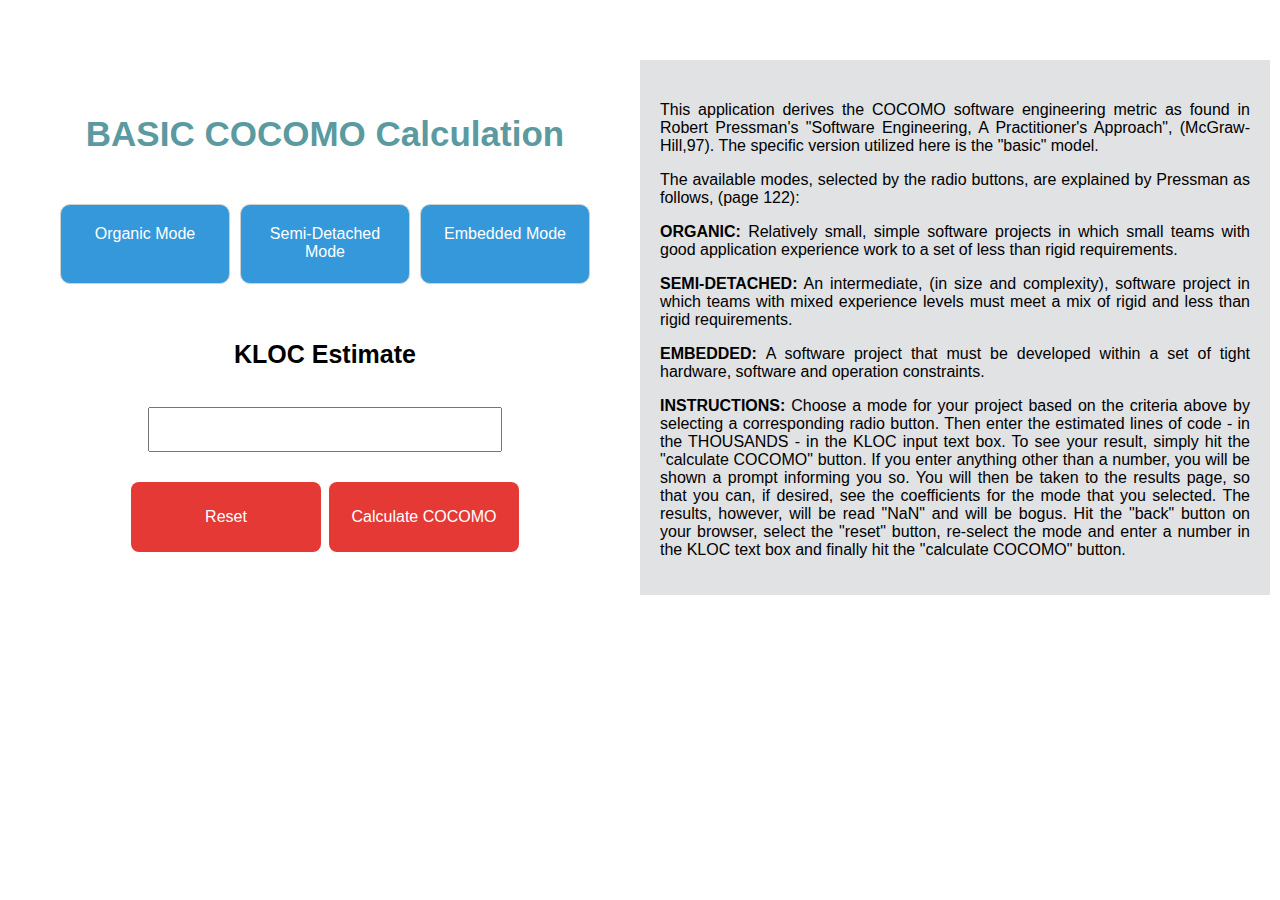
<file: index.html>
<!DOCTYPE html>
<html>
<head>
	<title>COCOMO CALCULATOR</title>
	<link rel="stylesheet" type="text/css" href="style.css">
	<script language="JavaScript">

		/* CLEAR TEXT */
		function clear(){
			status = "";
		}

		/* PROMPT KLOC */
		function promptKLOC(){
			status = "KLOC";
		}

		/* DECLARE VAR */
		var a;
		var b;
		var c;
		var d;
		var e;
		var KLOC;
		var checked_button;
		var t;

		/* RESET CHOICE */
		function reset()  {
		     KLOC = "";
			return(true);
		}

		/* RETURN NaN*/
		function isFloat(string) {
		    var val = parseFloat(string);
		    return(val > 0);
		}

		/* Sets the 'button' variable to be used with COCOMO coefficients. */
		function selectMe(choice){
			checked_button = choice;
			return(true);
		}

		/* CHOOSE MODE */
		function chmode(checked_button){
			if(checked_button=="Organic"){
				a = 2.4;
				b = 1.05;
			   	c = 2.5;
			   	d = 0.38;
			}
			else if(checked_button=="Semi-detached"){
			   	a = 3.0;
			   	b = 1.12;
			   	c = 2.5;
			   	d = 0.35;
		    }
			else {
			   	a = 3.6;
				b = 1.20;
			   	c = 2.5;
			   	d = 0.32;
			}
			return(true);
		}

		/*  Evaluates the input of the 'KLOC' field. Calls the 'isFloat'
			primative to insure that a useful entry was submitted. */
		function checkSubmission(){
		  	KLOC = document.cocomoForm.KLOC.value;
		  	if (!isFloat(KLOC)) {
		    	reset();
		      	alert("KLOC must be a Float.");
		      	return(false);
		  }
		  return(true);
		}

		/* Receives the value 'e' calculated in the 'calCOCeffort() function, along
			with the variables chosen in the 'chooseMode()' function, to determine
			the chronological time in months for the development of the application. */
		function calcCOCtime(c, d, e){
      		t = c*Math.pow(e,d);
      		return(t);
		}

		function isOneChecked() {
			  // All <input> tags...
			  var chx = document.getElementsByTagName('input');
			  for (var i=0; i<chx.length; i++) {
			    // If you have more than one radio group, also check the name attribute
			    // for the one you want as in && chx[i].name == 'choose'
			    // Return true from the function on first match of a checked item
			    if (chx[i].type == 'radio' && chx[i].checked) {
			      return true;
			    }
			  }
			  // End of the loop, return false
				alert("Please Select a Mode");
			  return false;
			}

		/* Takes the verified input for KLOC and the coefficients for the given
			project size and finds the measure of effort in person/months. */
		function calCOCeffort(KLOC){
			var bool = this.isOneChecked();
			if(bool==true){
				chmode(checked_button);
					checkSubmission();
					e = a * Math.pow(KLOC, b);
					calcCOCtime(c, d, e);

					var rowColor="#B2B8C8";
			document.writeln
				(
				 '<div style="padding-top:50px;">\n' +
				 '	<div style="content: ""; display:table; clear:both;">\n' +
				 '		<div style="float:left; width:50%; padding:20px; padding-top:25px; height:initial; font-family:helvetica;">\n' +
				 '		<h2 style="font-family:helvetica; font-size:25px; color:#5b9aa0; font-style:bold; text-align:center;">YOUR BASIC COCOMO RESULTS !!!</h2>\n' +
				 '		<div style="padding-top: 10px;">\n' +
				 '			<table style="width:90%; text-align:justify; border:2px; border-collapse:collapse; border-color:#BDBDBD;">\n' +
				 '  				<tr style="border: 1px solid black; border-collapse: collapse; border-color: #BDBDBD; border-right: thin solid #BDBDBD;">\n' +
				 '      				<td style="font-family:helvetica; border-right:thin solid #BDBDBD; padding:3px;"><b>MODE</b>\n' +
				 '	  				<td style="font-family:helvetica; border-right:thin solid #BDBDBD; padding:3px;">' + checked_button + '\n' +
				 '  				<tr style="border: 1px solid black; border-collapse: collapse; border-color: #BDBDBD; border-right: thin solid #BDBDBD;">\n' +
				 '      					<td style="font-family:helvetica; border-right:thin solid #BDBDBD; padding:3px;"><b>"A" variable</b>\n' +
				 '      					<td style="font-family:helvetica; border-right:thin solid #BDBDBD; padding:3px;">' + a + '\n' +
				 '  				<tr style="border: 1px solid black; border-collapse: collapse; border-color: #BDBDBD; border-right: thin solid #BDBDBD;">\n' +
				 '      				<td style="font-family:helvetica; border-right:thin solid #BDBDBD; padding:3px;"><b>"B" variable</b>\n' +
				 '      				<td style="font-family:helvetica; border-right:thin solid #BDBDBD; padding:3px;">' + b + '\n' +
				 '  				<tr style="border: 1px solid black; border-collapse: collapse; border-color: #BDBDBD; border-right: thin solid #BDBDBD;">\n' +
				 '      				<td style="font-family:helvetica; border-right:thin solid #BDBDBD; padding:3px;"><b>"C" variable</b>\n' +
				 '      				<td style="font-family:helvetica; border-right:thin solid #BDBDBD; padding:3px;">' + c + '\n' +
				 '  				<tr style="border: 1px solid black; border-collapse:collapse; border-color: #BDBDBD; border-right: thin solid #BDBDBD;">\n' +
				 '      				<td style="font-family:helvetica; border-right:thin solid #BDBDBD; padding:3px;"><b>"D" variable</b>\n' +
				 '      				<td style="font-family:helvetica; border-right:thin solid #BDBDBD; padding:3px;">' + d + '\n' +
				 '  				<tr style="border: 1px solid black; border-collapse:collapse; border-color: #BDBDBD; border-right: thin solid #BDBDBD;">\n' +
				 '      				<td style="font-family:helvetica; border-right:thin solid #BDBDBD; padding:3px;"><b>KLOC</b>\n' +
				 '      				<td style="font-family:helvetica; border-right:thin solid #BDBDBD; padding:3px;">' + KLOC + '\n' +
				 '  				<tr style="border: 1px solid black; border-collapse:collapse; border-color: #BDBDBD; border-right: thin solid #BDBDBD;">\n' +
				 '      				<td style="font-family:helvetica; border-right:thin solid #BDBDBD; padding:3px;"><b>EFFORT, (in person/months)</b>\n' +
				 '      				<td style="font-family:helvetica; border-right:thin solid #BDBDBD; padding:3px;">' + e + '\n' +
				 '  				<tr style="border: 1px solid black; border-collapse:collapse; border-color: #BDBDBD; border-right: thin solid #BDBDBD;">\n' +
				 '      				<td style="font-family:helvetica; border-right:thin solid #BDBDBD; padding:3px;"><b>DURATION, (in months)</b>\n' +
				 '      				<td style="font-family:helvetica; border-right:thin solid #BDBDBD; padding:3px;">' + t + '\n' +
				 '  				<tr style="border: 1px solid black; border-collapse:collapse; border-color: #BDBDBD; border-right: thin solid #BDBDBD;">\n' +
				 '	  				<td style="font-family:helvetica; border-right:thin solid #BDBDBD; padding:3px;"><b>STAFFING, (recommended)</b>\n' +
				 '	  				<td style="font-family:helvetica; border-right:thin solid #BDBDBD; padding:3px;">' + e/t + '\n' +
				 ' 				<tr style="border: 1px solid black; border-collapse:collapse; border-color: #BDBDBD; border-right: thin solid #BDBDBD;">\n' +
				 '			</table>\n' +
				 '		<div style="padding-top:40px;">\n' +
				 '			<table align="right">\n' +
				 '				<tr>\n' +
				 '					<td><input type="button" style="background-color:#008CBA; border:none; color:white; padding:20px; width:190px; height:70px; text-align:center; display: inline-block; font-size:16px; margin: 4px 2px; cursor: pointer; border-radius: 8px;" onClick="history.go(0)" VALUE="Calculate Again"></td>\n' +
				 '				</tr>\n' +
				 '			</table>\n' +
				 '		</div></div></div>\n' +
				 '		<div style="padding-top:5px;">\n' +
				 '		<table style="align:center">\n' +
				 '			<tr>\n' +
				 '				<td><div style="float:right; width:100%; padding:20px; padding-top:25px; height:initial; font-family:helvetica; background-color:#e0e2e4; text-align:justify;">' +
				 '				<p>Explanation: The coefficients are set according to the project mode selected on the previous page, (as per Boehm,81). The ﬁnal estimates are determined in the following manner:<b> effort =a*KLOCb</b>, in person/months, with <b>KLOC = lines of code, (in the thousands)</b>, and:</p>' +
				 '				<p><b>duration</b> =c*effortd, ﬁnally:</p>' +
				 '				<p><b>staffing</b> =effort/duration</p>' +
				 '				<p>For further reading, see Boehm, "Software Engineering Econimics",(81)</p>' +
				 '				<p><b>WARNING:</b> If you see "NaN" in any ﬁeld above, you have entered an INVALID value for KLOC!! Hit the "BACK" button on your browser, hit the "RESET" button, and enter a DECIMAL NUMBER in the KLOC input text box!</p>' +
				 '				<p>Thank you, and happy software engineering!</p>\n' +
				 '			</div></td>\n' +
				 '			</tr>\n' +
				 '		</table>\n' +
				 '		</div></div>'
				 );
				 return(e);
			}


	}
	</script>
</head>
<body>
	<form name="cocomoForm" method="post" action="">
	<div class="container">
		<div class="row">
		  <div class="column">
		    <h2>BASIC COCOMO Calculation</h2>
		    <div style="padding-top: 15px;">
		    	<table align="center">
			    	<tr>
			    		<td><label><input type="radio" name="toggle" value="organic" onfocus="selectMe('Organic')" ><span>Organic Mode</span></label></td>
			    		<td><label><input type="radio" name="toggle" value="semi-detached" onfocus="selectMe('Semi-detached')"><span>Semi-Detached Mode</span></label></td>
			    		<td><label><input type="radio"  name="toggle" value="embedded" onfocus="selectMe('Embedded')"><span>Embedded Mode</span></label></td>
			    	</tr>
			    </table>
		    </div>

		    <h3>KLOC Estimate</h3>

		    <div style="text-align: center; padding-top: 5px;">
		    	<input type="text" name="KLOC" onfocus="promptKLOC()" onblur="clear()">
		    </div>

		    <div style="padding-top: 15px;">
		    	<table align="center">
			    	<tr>
			    		<td><button class="button1" onclick="reset()" type="reset">Reset</button></td>
			    		<td><button class="button2" onclick="calCOCeffort(KLOC.value)" style="vertical-align:middle"><span>Calculate COCOMO</span></button></td>
			    	</tr>
			    </table>
		    </div>

		  </div>
		  <div class="column" style="background-color:#e0e2e4; text-align: justify; ">

		    <!-- Introduction of Cocomo and Instruction  -->
		    <p>This application derives the COCOMO software engineering metric as found in Robert Pressman's "Software Engineering, A Practitioner's Approach", (McGraw-Hill,97). The specific version utilized here is the "basic" model.
		    </p>

		    <p>
		    	The available modes, selected by the radio buttons, are explained by Pressman as follows, (page 122):
		    </p>

		    <p><b>ORGANIC: </b>Relatively small, simple software projects in which small teams with good application experience work to a set of less than rigid requirements.</p>

		    <p><b>SEMI-DETACHED:</b> An intermediate, (in size and complexity), software project in which teams with mixed experience levels must meet a mix of rigid and less than rigid requirements.</p>

		    <p><b>EMBEDDED: </b>A software project that must be developed within a set of tight hardware, software and operation constraints.</p>

		    <p><b>INSTRUCTIONS:</b> Choose a mode for your project based on the criteria above by selecting a corresponding radio button. Then enter the estimated lines of code - in the THOUSANDS - in the KLOC input text box. To see your result, simply hit the "calculate COCOMO" button. If you enter anything other than a number, you will be shown a prompt informing you so. You will then be taken to the results page, so that you can, if desired, see the coefficients for the mode that you selected. The results, however, will be read "NaN" and will be bogus. Hit the "back" button on your browser, select the "reset" button, re-select the mode and enter a number in the KLOC text box and finally hit the "calculate COCOMO" button.</p>

		  </div>
		</div>
	</div>
	</form>
</body>
</html>
</file>
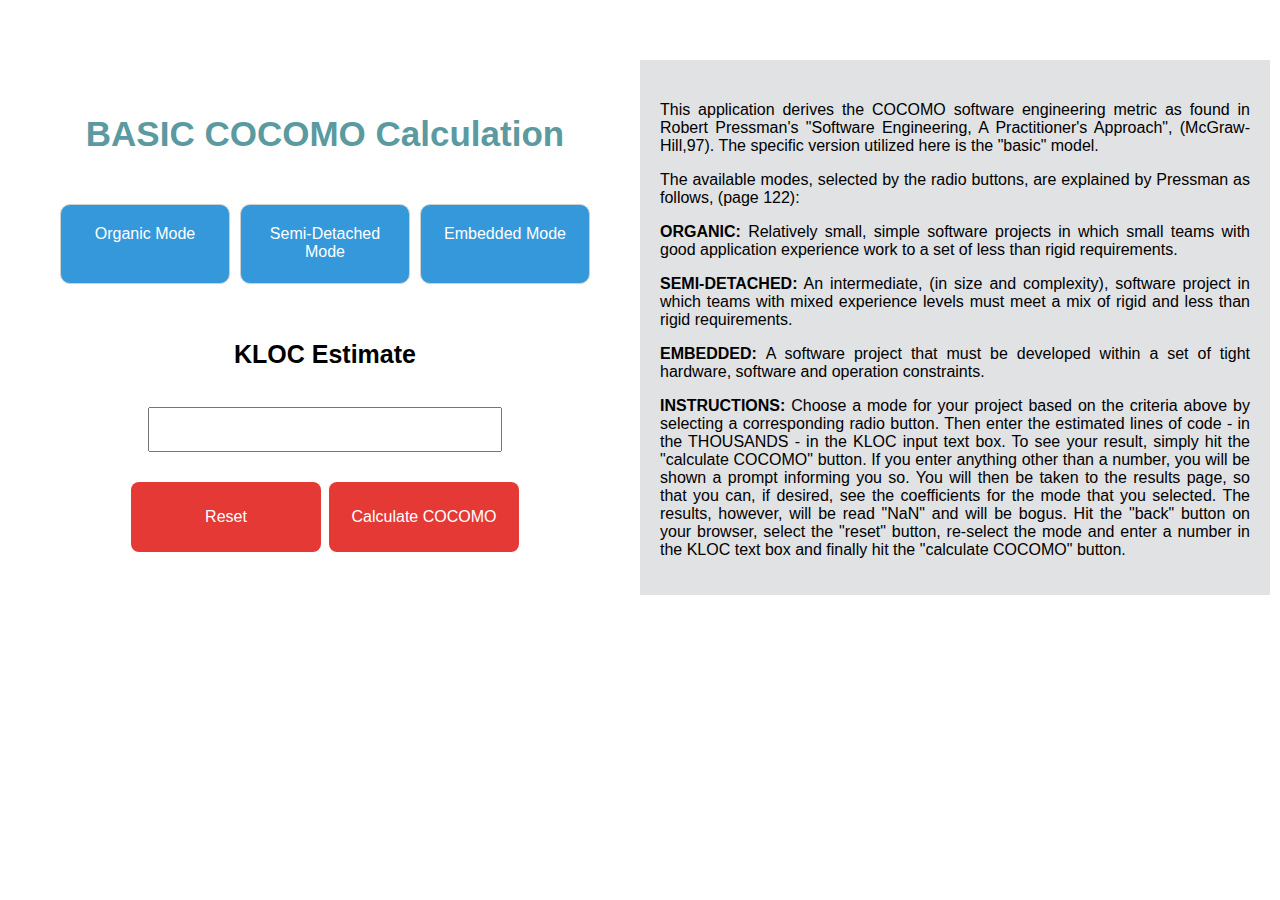
<file: basic_cocomo.html>
<!DOCTYPE html>
<html>
<head>
	<title>COCOMO CALCULATOR</title>
	<link rel="stylesheet" type="text/css" href="style.css">
	<script language="JavaScript">
		
		/* CLEAR TEXT */
		function clear(){
			status = "";
		}

		/* PROMPT KLOC */
		function promptKLOC(){
			status = "KLOC";
		}

		/* DECLARE VAR */
		var a;
		var b;
		var c;
		var d;
		var e;
		var KLOC;
		var checked_button;
		var t;

		/* RESET CHOICE */
		function reset()  {
		     KLOC = "";
			return(true);
		}

		/* RETURN NaN*/
		function isFloat(string) {
		    var val = parseFloat(string);
		    return(val > 0);
		}

		/* Sets the 'button' variable to be used with COCOMO coefficients. */
		function selectMe(choice){
			checked_button = choice;
			return(true);
		}

		/* CHOOSE MODE */
		function chmode(checked_button){
			if(checked_button=="Organic"){
				a = 2.4;
				b = 1.05;
			   	c = 2.5;
			   	d = 0.38;
			} 
			else if(checked_button=="Semi-detached"){
			   	a = 3.0;
			   	b = 1.12;
			   	c = 2.5;
			   	d = 0.35;
		    }
			else {
			   	a = 3.6;
				b = 1.20;
			   	c = 2.5;
			   	d = 0.32;
			}
			return(true);
		}

		/*  Evaluates the input of the 'KLOC' field. Calls the 'isFloat'
			primative to insure that a useful entry was submitted. */
		function checkSubmission(){
		  	KLOC = document.cocomoForm.KLOC.value;
		  	if (!isFloat(KLOC)) {
		    	reset();
		      	alert("KLOC must be a Float.");
		      	return(false);
		  }
		  return(true);
		}

		/* Receives the value 'e' calculated in the 'calCOCeffort() function, along
			with the variables chosen in the 'chooseMode()' function, to determine
			the chronological time in months for the development of the application. */
		function calcCOCtime(c, d, e){
      		t = c*Math.pow(e,d);
      		return(t);
		}

		/* Takes the verified input for KLOC and the coefficients for the given
			project size and finds the measure of effort in person/months. */
		function calCOCeffort(KLOC){
	    	chmode(checked_button);
	      	checkSubmission();
	      	e = a * Math.pow(KLOC, b);
	      	calcCOCtime(c, d, e);

	      	var rowColor="#B2B8C8";
			document.writeln
			  (
			   '<div style="padding-top:50px;">\n' +
			   '	<div style="content: ""; display:table; clear:both;">\n' +
			   '		<div style="float:left; width:50%; padding:20px; padding-top:25px; height:initial; font-family:helvetica;">\n' +
			   '		<h2 style="font-family:helvetica; font-size:25px; color:#5b9aa0; font-style:bold; text-align:center;">YOUR BASIC COCOMO RESULTS !!!</h2>\n' +
			   '		<div style="padding-top: 10px;">\n' +
			   '			<table style="width:90%; text-align:justify; border:2px; border-collapse:collapse; border-color:#BDBDBD;">\n' +
			   '  				<tr style="border: 1px solid black; border-collapse: collapse; border-color: #BDBDBD; border-right: thin solid #BDBDBD;">\n' +
			   '      				<td style="font-family:helvetica; border-right:thin solid #BDBDBD; padding:3px;"><b>MODE</b>\n' +
			   '	  				<td style="font-family:helvetica; border-right:thin solid #BDBDBD; padding:3px;">' + checked_button + '\n' +
			   '  				<tr style="border: 1px solid black; border-collapse: collapse; border-color: #BDBDBD; border-right: thin solid #BDBDBD;">\n' +
			   '      					<td style="font-family:helvetica; border-right:thin solid #BDBDBD; padding:3px;"><b>"A" variable</b>\n' +
			   '      					<td style="font-family:helvetica; border-right:thin solid #BDBDBD; padding:3px;">' + a + '\n' +
			   '  				<tr style="border: 1px solid black; border-collapse: collapse; border-color: #BDBDBD; border-right: thin solid #BDBDBD;">\n' +
			   '      				<td style="font-family:helvetica; border-right:thin solid #BDBDBD; padding:3px;"><b>"B" variable</b>\n' +
			   '      				<td style="font-family:helvetica; border-right:thin solid #BDBDBD; padding:3px;">' + b + '\n' +
			   '  				<tr style="border: 1px solid black; border-collapse: collapse; border-color: #BDBDBD; border-right: thin solid #BDBDBD;">\n' +
			   '      				<td style="font-family:helvetica; border-right:thin solid #BDBDBD; padding:3px;"><b>"C" variable</b>\n' +
			   '      				<td style="font-family:helvetica; border-right:thin solid #BDBDBD; padding:3px;">' + c + '\n' +
			   '  				<tr style="border: 1px solid black; border-collapse:collapse; border-color: #BDBDBD; border-right: thin solid #BDBDBD;">\n' +
			   '      				<td style="font-family:helvetica; border-right:thin solid #BDBDBD; padding:3px;"><b>"D" variable</b>\n' +
			   '      				<td style="font-family:helvetica; border-right:thin solid #BDBDBD; padding:3px;">' + d + '\n' +
			   '  				<tr style="border: 1px solid black; border-collapse:collapse; border-color: #BDBDBD; border-right: thin solid #BDBDBD;">\n' +
			   '      				<td style="font-family:helvetica; border-right:thin solid #BDBDBD; padding:3px;"><b>KLOC</b>\n' +
			   '      				<td style="font-family:helvetica; border-right:thin solid #BDBDBD; padding:3px;">' + KLOC + '\n' +
			   '  				<tr style="border: 1px solid black; border-collapse:collapse; border-color: #BDBDBD; border-right: thin solid #BDBDBD;">\n' +
			   '      				<td style="font-family:helvetica; border-right:thin solid #BDBDBD; padding:3px;"><b>EFFORT, (in person/months)</b>\n' +
			   '      				<td style="font-family:helvetica; border-right:thin solid #BDBDBD; padding:3px;">' + e + '\n' +
			   '  				<tr style="border: 1px solid black; border-collapse:collapse; border-color: #BDBDBD; border-right: thin solid #BDBDBD;">\n' +
			   '      				<td style="font-family:helvetica; border-right:thin solid #BDBDBD; padding:3px;"><b>DURATION, (in months)</b>\n' +
			   '      				<td style="font-family:helvetica; border-right:thin solid #BDBDBD; padding:3px;">' + t + '\n' +
			   '  				<tr style="border: 1px solid black; border-collapse:collapse; border-color: #BDBDBD; border-right: thin solid #BDBDBD;">\n' +
			   '	  				<td style="font-family:helvetica; border-right:thin solid #BDBDBD; padding:3px;"><b>STAFFING, (recommended)</b>\n' +
			   '	  				<td style="font-family:helvetica; border-right:thin solid #BDBDBD; padding:3px;">' + e/t + '\n' +
			   ' 				<tr style="border: 1px solid black; border-collapse:collapse; border-color: #BDBDBD; border-right: thin solid #BDBDBD;">\n' +
			   '			</table>\n' +
			   '		<div style="padding-top:40px;">\n' +
			   '			<table align="right">\n' +
			   '				<tr>\n' +
			   '					<td><input type="button" style="background-color:#008CBA; border:none; color:white; padding:20px; width:190px; height:70px; text-align:center; display: inline-block; font-size:16px; margin: 4px 2px; cursor: pointer; border-radius: 8px;" onClick="history.go(0)" VALUE="Calculate Again"></td>\n' +
			   '				</tr>\n' +
			   '			</table>\n' +			   
			   '		</div></div></div>\n' +
			   '		<div style="padding-top:5px;">\n' +
			   '		<table style="align:center">\n' +
			   '			<tr>\n' +
			   '				<td><div style="float:right; width:100%; padding:20px; padding-top:25px; height:initial; font-family:helvetica; background-color:#e0e2e4; text-align:justify;">' +
			   '				<p>Explanation: The coefficients are set according to the project mode selected on the previous page, (as per Boehm,81). The ﬁnal estimates are determined in the following manner: effort =a*KLOCb, in person/months, with KLOC = lines of code, (in the thousands), and:</p>' +
			   '				<p><b>duration</b> =c*effortd, ﬁnally:</p>' +
			   '				<p><b>staffing</b> =effort/duration</p>' +
			   '				<p>For further reading, see Boehm, "Software Engineering Econimics",(81)</p>' +
			   '				<p><b>WARNING:</b> If you see "NaN" in any ﬁeld above, you have entered an INVALID value for KLOC!! Hit the "BACK" button on your browser, hit the "RESET" button, and enter a DECIMAL NUMBER in the KLOC input text box!</p>' +
			   '				<p>Thank you, and happy software engineering!</p>\n' +
			   '			</div></td>\n' +
			   '			</tr>\n' +
			   '		</table>\n' +
			   '		</div></div>'
			   );
			return(e);
	}
	</script>
</head>
<body>
	<form name="cocomoForm" method="post" action="">
	<div class="container">
		<div class="row">
		  <div class="column">
		    <h2>BASIC COCOMO Calculation</h2>
		    <div style="padding-top: 15px;">
		    	<table align="center">
			    	<tr>
			    		<td><label><input type="radio" name="toggle" value="organic" onfocus="selectMe('Organic')"><span>Organic Mode</span></label></td>
			    		<td><label><input type="radio" name="toggle" value="semi-detached" onfocus="selectMe('Semi-detached')"><span>Semi-Detached Mode</span></label></td>
			    		<td><label><input type="radio"  name="toggle" value="embedded" onfocus="selectMe('Embedded')"><span>Embedded Mode</span></label></td>
			    	</tr>
			    </table>
		    </div>

		    <h3>KLOC Estimate</h3>

		    <div style="text-align: center; padding-top: 5px;">
		    	<input type="text" name="KLOC" onfocus="promptKLOC()" onblur="clear()">
		    </div>

		    <div style="padding-top: 15px;">
		    	<table align="center">
			    	<tr>
			    		<td><button class="button1" onclick="reset()" type="reset">Reset</button></td>
			    		<td><button class="button2" onclick="calCOCeffort(KLOC.value)" style="vertical-align:middle"><span>Calculate COCOMO</span></button></td>
			    	</tr>
			    </table>
		    </div>
		    
		  </div>
		  <div class="column" style="background-color:#e0e2e4; text-align: justify; ">
		    
		    <!-- Introduction of Cocomo and Instruction  -->
		    <p>This application derives the COCOMO software engineering metric as found in Robert Pressman's "Software Engineering, A Practitioner's Approach", (McGraw-Hill,97). The specific version utilized here is the "basic" model. 
		    </p>

		    <p>
		    	The available modes, selected by the radio buttons, are explained by Pressman as follows, (page 122):
		    </p>

		    <p><b>ORGANIC: </b>Relatively small, simple software projects in which small teams with good application experience work to a set of less than rigid requirements.</p>

		    <p><b>SEMI-DETACHED:</b> An intermediate, (in size and complexity), software project in which teams with mixed experience levels must meet a mix of rigid and less than rigid requirements.</p>

		    <p><b>EMBEDDED: </b>A software project that must be developed within a set of tight hardware, software and operation constraints.</p>

		    <p><b>INSTRUCTIONS:</b> Choose a mode for your project based on the criteria above by selecting a corresponding radio button. Then enter the estimated lines of code - in the THOUSANDS - in the KLOC input text box. To see your result, simply hit the "calculate COCOMO" button. If you enter anything other than a number, you will be shown a prompt informing you so. You will then be taken to the results page, so that you can, if desired, see the coefficients for the mode that you selected. The results, however, will be read "NaN" and will be bogus. Hit the "back" button on your browser, select the "reset" button, re-select the mode and enter a number in the KLOC text box and finally hit the "calculate COCOMO" button.</p>

		  </div>
		</div>
	</div>
	</form>
</body>
</html>
</file>
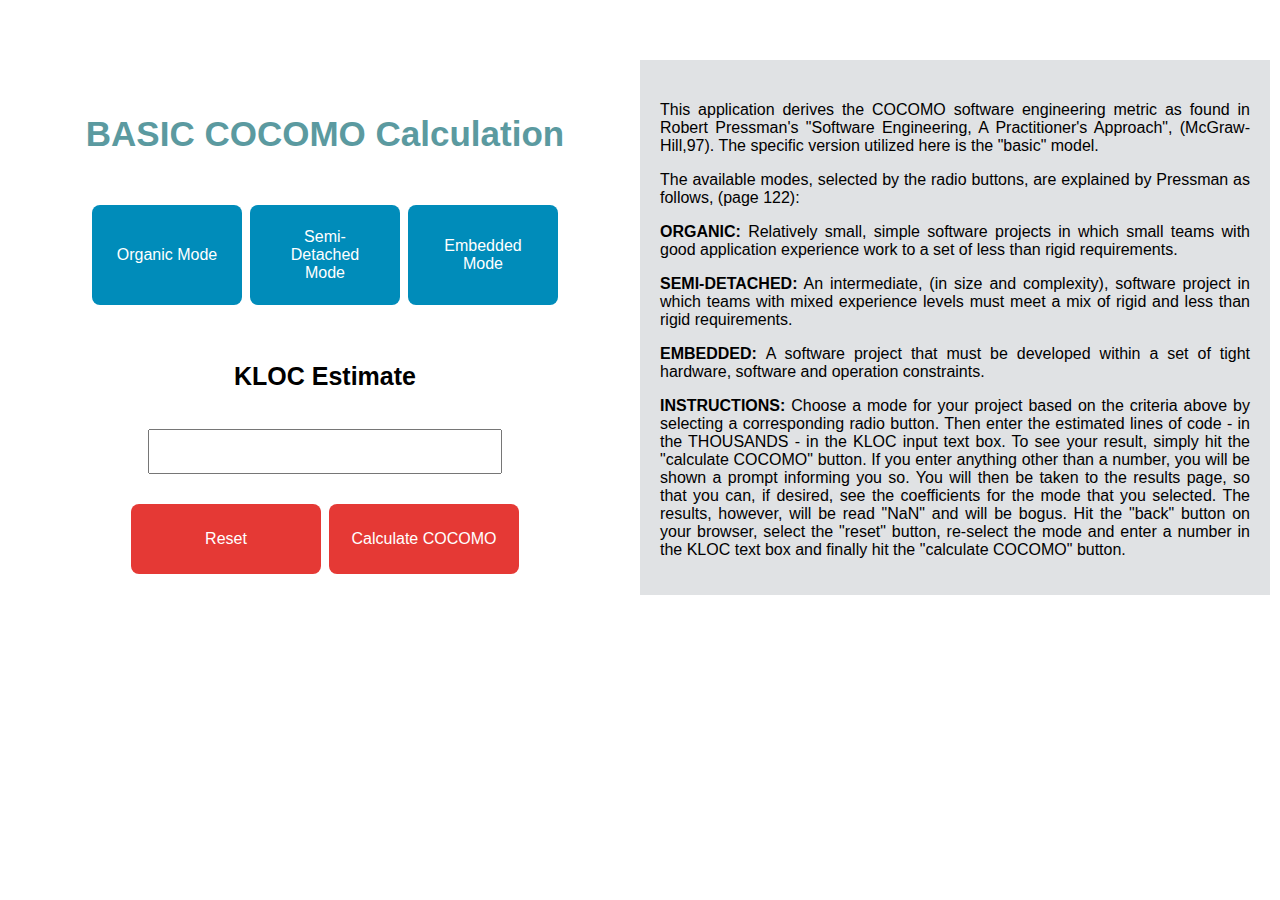
<file: cocomo page1.html>
<!DOCTYPE html>
<html>
<head>
	<title>COCOMO CALCULATOR</title>
	<script language="JavaScript">
		
		/* CLEAR TEXT */
		function clear(){
			status = "";
		}

		/* PROMPT KLOC */
		function promptKLOC(){
			status = "KLOC";
		}

		/* RESET CHOICE */
		function reset()  {
		     KLOC = "";
			return(true);
		}

		/* RETURN NaN*/
		function isFloat(string) {
		    var val = parseFloat(string);
		    return(val > 0);
		}

		/* Sets the 'button' variable to be used with COCOMO coefficients. */
		function select(choice){
			button = choice;
			return(true);
		}

		/* DECLARE VAR */
		var a;
		var b;
		var c;
		var d;
		var e;
		var KLOC;
		var t;

		/* CHOOSE MODE */
		function mode(button){
			if(button=="organic"){
				a = 2.4;
				b = 1.05;
			   	c = 2.5;
			   	d = 0.38;
			} 
			else if(button=="semi-detached"){
			   	a = 3.0;
			   	b = 1.12;
			   	c = 2.5;
			   	d = 0.35;
		    }
			else if(button=="embedded"){
			   	a = 3.6;
				b = 1.20;
			   	c = 2.5;
			   	d = 0.32;
			}
		  	else {
		    	a = 0;
		    	b = 0;
		    	c = 0;
		    	d = 0;
			}
			return(true);
		}

		/*  Evaluates the input of the 'KLOC' field. Calls the 'isFloat'
			primative to insure that a useful entry was submitted. */
		function checkSubmission(){
		  	KLOC = document.cocomoForm.KLOC.value;
		  	if (!isFloat(KLOC)) {
		    	reset();
		      	alert("KLOC must be a Float.");
		      	return(false);
		  }
		  return(true);
		}

		/* Receives the value 'e' calculated in the 'calCOCeffort() function, along
			with the variables chosen in the 'chooseMode()' function, to determine
			the chronological time in months for the development of the application. */
		function calcCOCtime(c, d, e){
      		t = c*Math.pow(e,d);
      		return(t);
		}

		/* Takes the verified input for KLOC and the coefficients for the given
			project size and finds the measure of effort in person/months. */
		function calCOCeffort(KLOC){
	    	chooseMode(checked_button);
	      	checkSubmission();
	      	e = a * Math.pow(KLOC, b);
	      	calcCOCtime(c, d, e);
	      	return(e);
	    }
	</script>

	<style type="text/css">
		* {
		    box-sizing: border-box;
		}

		body {
		    margin: 10px;
		}

		/* Create two equal columns that floats next to each other */
		.column {
		    float: left;
		    width: 50%;
		    padding: 20px;
		    padding-top: 25px;
		    height: initial;
		    font-family: "Helvetica";
		}

		/* Clear floats after the columns */
		.row:after {
		    content: "";
		    display: table;
		    clear: both;
		}

		.container{
			padding-top: 50px;
		}

		h2{
			font-size: 35px;
			color: #5b9aa0;
			font-style: bold;
			text-align: center;
		}

		h3{
			padding-top: 25px;
			font-size: 25px;
			text-align: center;
			font-style: normal;
		}

		.button {
		    background-color: #008CBA; /* Blue */
		    border: none;
		    color: white;
		    padding: 20px;
		    width: 150px;
		    height: 100px;
		    text-align: center;
		    text-decoration: none;
		    display: inline-block;
		    font-size: 16px;
		    margin: 4px 2px;
		    cursor: pointer;
		    border-radius: 8px;
		}

		.button:hover {background-color: #4FC3F7}

		

		.button1 {		  
		    border: none;
		    color: white;
		    background-color: #E53935;
		    padding: 20px;
		    width: 190px;
		    height: 70px;
		    text-align: center;
		    text-decoration: none;
		    display: inline-block;
		    font-size: 16px;
		    margin: 4px 2px;
		    cursor: pointer;
		    border-radius: 8px;
		}

		.button1:hover {background-color: #FF6D00;}

		.button:visited {
		  background: red;
		}	

		.button2 {		  
		    border: none;
		    color: white;
		    background-color: #E53935;
		    padding: 20px;
		    width: 190px;
		    height: 70px;
		    text-align: center;
		    text-decoration: none;
		    display: inline-block;
		    font-size: 16px;
		    margin: 4px 2px;
		    cursor: pointer;
		    border-radius: 8px;
		}

		.button2 span {
		  cursor: pointer;
		  display: inline-block;
		  position: relative;
		  transition: 0.5s;
		}

		.button2 span:after {
		  content: '\00bb';
		  position: absolute;
		  opacity: 0;
		  top: 0;
		  right: -20px;
		  transition: 0.5s;
		}

		.button2:hover span {
		  padding-right: 25px;		  
		}

		.button2:hover span:after {
		  opacity: 1;
		  right: 0;
		}

		input[type=text] {
		    width: 60%;
		    padding: 12px 20px;
		    margin: 8px 0;
		    box-sizing: border-box;
		    font-size: 15px;
		}

		.button:active{
		    background: #2ecc71 ;
		}

		.button:focus{
		    background: #2ecc71 ;
		}

	</style>
</head>
<body>
	<div class="container">
		<div class="row">
		  <div class="column">
		    <h2>BASIC COCOMO Calculation</h2>
		    <div style="padding-top: 15px;">
		    <form name="cocomoForm" method="post" action="">
		    	<table align="center">
			    	<tr>
			    		<td><button class="button" name="mode" value="organic" onclick="select('organic')">Organic Mode</button></td>
			    		<td><button class="button" name="mode" value="semi-detached" onclick="select('semi-detached')">Semi-Detached Mode</button></td>
			    		<td><button class="button" name="mode" value="embedded" onclick="select('embedded')">Embedded Mode</button></td>
			    	</tr>
			    </table>
		    </div>

		    <h3>KLOC Estimate</h3>

		    <div style="text-align: center; padding-top: 5px;">
		    	<input type="text" id="KLOC" name="KLOC" onFocus="promptKLOC()" onBlur="clear()">
		    </div>

		    <div style="padding-top: 15px;">
		    	<table align="center">
			    	<tr>
			    		<td><button class="button1" onclick="reset()">Reset</button></td>
			    		<td><button class="button2" onclick="calCOCeffort(KLOC.value)" style="vertical-align:middle"><span>Calculate COCOMO</span></button></td>
			    	</tr>
			    </table>
			</form>
		    </div>
		    
		  </div>
		  <div class="column" style="background-color:#e0e2e4; text-align: justify; ">
		    
		    <!-- Introduction of Cocomo and Instruction  -->
		    <p>This application derives the COCOMO software engineering metric as found in Robert Pressman's "Software Engineering, A Practitioner's Approach", (McGraw-Hill,97). The specific version utilized here is the "basic" model. 
		    </p>

		    <p>
		    	The available modes, selected by the radio buttons, are explained by Pressman as follows, (page 122):
		    </p>

		    <p><b>ORGANIC: </b>Relatively small, simple software projects in which small teams with good application experience work to a set of less than rigid requirements.</p>

		    <p><b>SEMI-DETACHED:</b> An intermediate, (in size and complexity), software project in which teams with mixed experience levels must meet a mix of rigid and less than rigid requirements.</p>

		    <p><b>EMBEDDED: </b>A software project that must be developed within a set of tight hardware, software and operation constraints.</p>

		    <p><b>INSTRUCTIONS:</b> Choose a mode for your project based on the criteria above by selecting a corresponding radio button. Then enter the estimated lines of code - in the THOUSANDS - in the KLOC input text box. To see your result, simply hit the "calculate COCOMO" button. If you enter anything other than a number, you will be shown a prompt informing you so. You will then be taken to the results page, so that you can, if desired, see the coefficients for the mode that you selected. The results, however, will be read "NaN" and will be bogus. Hit the "back" button on your browser, select the "reset" button, re-select the mode and enter a number in the KLOC text box and finally hit the "calculate COCOMO" button.</p>

		  </div>
		</div>
	</div>
	
</body>
</html>
</file>
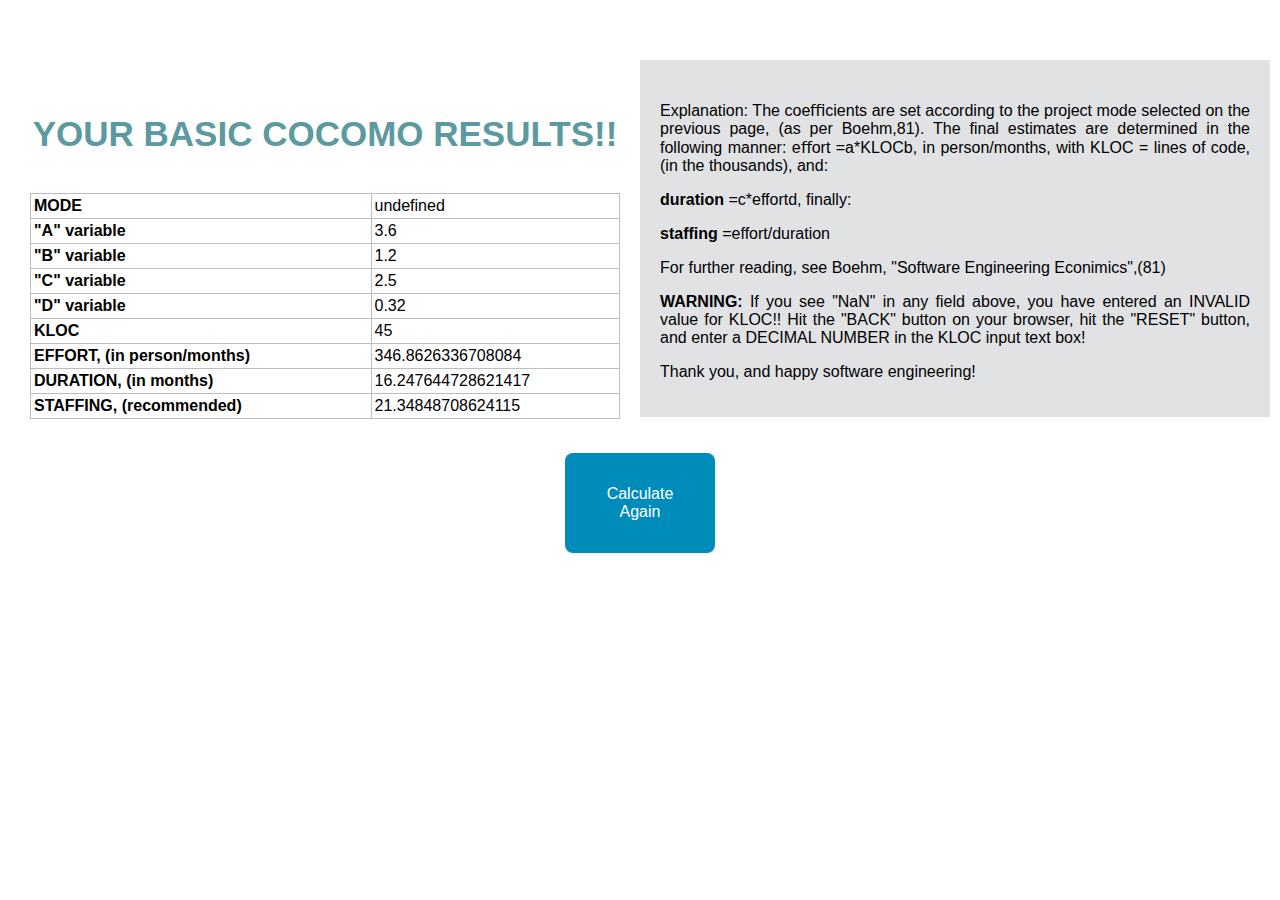
<file: cocomopage2.html>
<!DOCTYPE html>
<html>
<head>
  <title>COCOMO CALCULATOR</title>

  <style type="text/css">
    * {
        box-sizing: border-box;
    }
table.results {
    border: 2px;
    border-collapse: collapse;
    border-color: #BDBDBD;
}
tr.table {
    border: 1px solid black;
    border-collapse: collapse;
    border-color: #BDBDBD;
    border-right: thin solid #BDBDBD;
}
th{
  border-right: thin solid #BDBDBD;
}
th, td {
    padding: 3px;
}
    body {
        margin: 10px;
    }

    /* Create two equal columns that floats next to each other */
    .column {
        float: left;
        width: 50%;
        padding: 20px;
        padding-top: 25px;
        height: initial;
        font-family: "Helvetica";
    }

    /* Clear floats after the columns */
    .row:after {
        content: "";
        display: table;
        clear: both;
    }
    .container{
      padding-top: 50px;
    }

    h2{
      font-size: 35px;
      color: #5b9aa0;
      font-style: bold;
      text-align: center;
    }
    .button {
        background-color: #008CBA; /* Blue */
        border: none;
        color: white;
        padding: 20px;
        width: 150px;
        height: 100px;
        text-align: center;
        text-decoration: none;
        display: inline-block;
        font-size: 16px;
        margin: 4px 2px;
        cursor: pointer;
        border-radius: 8px;
    }
    .button:hover {background-color: #4FC3F7}
  </style>
</head>
<body>
  <div class="container">
    <div class="row">
      <div class="column">
        <h2>YOUR BASIC COCOMO RESULTS!!</h2>
        <div style="padding-top: 10px;">
          <table class="results" style="width:100%; text-align: justify;">
            <tr class="table">
              <th>MODE</th>
              <td>undefined</td> 
            </tr>
            <tr class="table">
              <th>"A" variable</th>
              <td>3.6</td>
            </tr>
            <tr class="table">
              <th>"B" variable</th>
              <td>1.2</td>
            </tr>
            <tr class="table">
              <th>"C" variable</th>
              <td>2.5</td>
            </tr>
            <tr class="table">
              <th>"D" variable</th>
              <td>0.32</td>
            </tr>
            <tr class="table">
              <th>KLOC</th>
              <td>45</td>
            </tr>
            <tr class="table">
              <th>EFFORT, (in person/months)</th>
              <td>346.8626336708084</td>
            </tr>
            <tr class="table">
              <th>DURATION, (in months)</th>
              <td>16.247644728621417</td>
            </tr>
            <tr class="table">
              <th>STAFFING, (recommended)</th>
              <td>21.34848708624115</td>
            </tr>
        </table>
        </div>       
      </div>
      <div class="column" style="background-color:#e0e2e4; text-align: justify; ">
      <p>Explanation: The coeﬃcients are set according to the project mode selected on the previous page, (as per Boehm,81). The ﬁnal estimates are determined in the following manner: eﬀort =a*KLOCb, in person/months, with KLOC = lines of code, (in the thousands), and:
          </p>
          <p><b>duration</b> =c*effortd, ﬁnally:</p>
          <p><b>staffing</b> =effort/duration</p>
          <p>For further reading, see Boehm, "Software Engineering Econimics",(81)</p>
          <p><b>WARNING:</b> If you see "NaN" in any ﬁeld above, you have entered an INVALID value for KLOC!! Hit the "BACK" button on your browser, hit the "RESET" button, and enter a DECIMAL NUMBER in the KLOC input text box!</p>
          <p>Thank you, and happy software engineering!</p>
      </div>
    </div>
  </div>
  <div style="padding-top: 5px;">
        <table align="center">
            <tr>
              <td><button class="button" >Calculate Again</button></td>
            </tr>
          </table>
        </div>
</body>
</html>
</file>
<file: style.css>
* {
    box-sizing: border-box;
}

body {
	margin: 10px;
}

/* Create two equal columns that floats next to each other */
.column {
	float: left;
	width: 50%;
    padding: 20px;
    padding-top: 25px;
	height: initial;
	font-family: "Helvetica";
}	    

/* Clear floats after the columns */
.row:after {
	content: "";
	display: table;
	clear: both;
}

.container {
	padding-top: 50px;
}

h2 {
	font-size: 35px;
	color: #5b9aa0;
	font-style: bold;
	text-align: center;
}

h3 {
	padding-top: 25px;
	font-size: 25px;
	text-align: center;
	font-style: normal;
}

label {
	float:left;
	width:170px;
	height: 80px; 
	margin:3px;
	background-color: #3498db ;
	border-radius:10px;
	border:1px solid #D0D0D0;
	overflow:auto;
}

label span {
	height: 77px;
	text-align: center;
	font-size: 16px;
	color: white;
	padding: 20px;
	display: block;
}

label input {
	position: absolute;
	top: -20px;	    	    
}

input:checked + span {
	background-color: #52be80;
	color: #F7F7F7;
}

input:hover + span {
	background-color: #4FC3F7;
}

input[type=text] {
	width: 60%;
	padding: 12px 20px;
	margin: 8px 0;
	box-sizing: border-box;
	font-size: 15px;
}	

.button1 {		  
	border: none;
	color: white;
	background-color: #E53935;
	padding: 20px;
	width: 190px;
	height: 70px;
	text-align: center;
	text-decoration: none;
	display: inline-block;
	font-size: 16px;
	margin: 4px 2px;
	cursor: pointer;
	border-radius: 8px;		        	    
}	    

.button1:hover {
	background-color: #FF6D00;
}

.button2 {		  
	border: none;
	color: white;
	background-color: #E53935;
	padding: 20px;
	width: 190px;
	height: 70px;
	text-align: center;
	text-decoration: none;
	display: inline-block;
	font-size: 16px;
	margin: 4px 2px;
	cursor: pointer;
	border-radius: 8px;
}

.button2 span {
	cursor: pointer;
	display: inline-block;
	position: relative;
	transition: 0.5s;
}

.button2 span:after {
	content: '\00bb';
	position: absolute;
	opacity: 0;
	top: 0;
	right: -20px;
	transition: 0.5s;
}

.button2:hover span {
	padding-right: 25px;		  
}

.button2:hover span:after {
	opacity: 1;
	right: 0;
}
</file>
